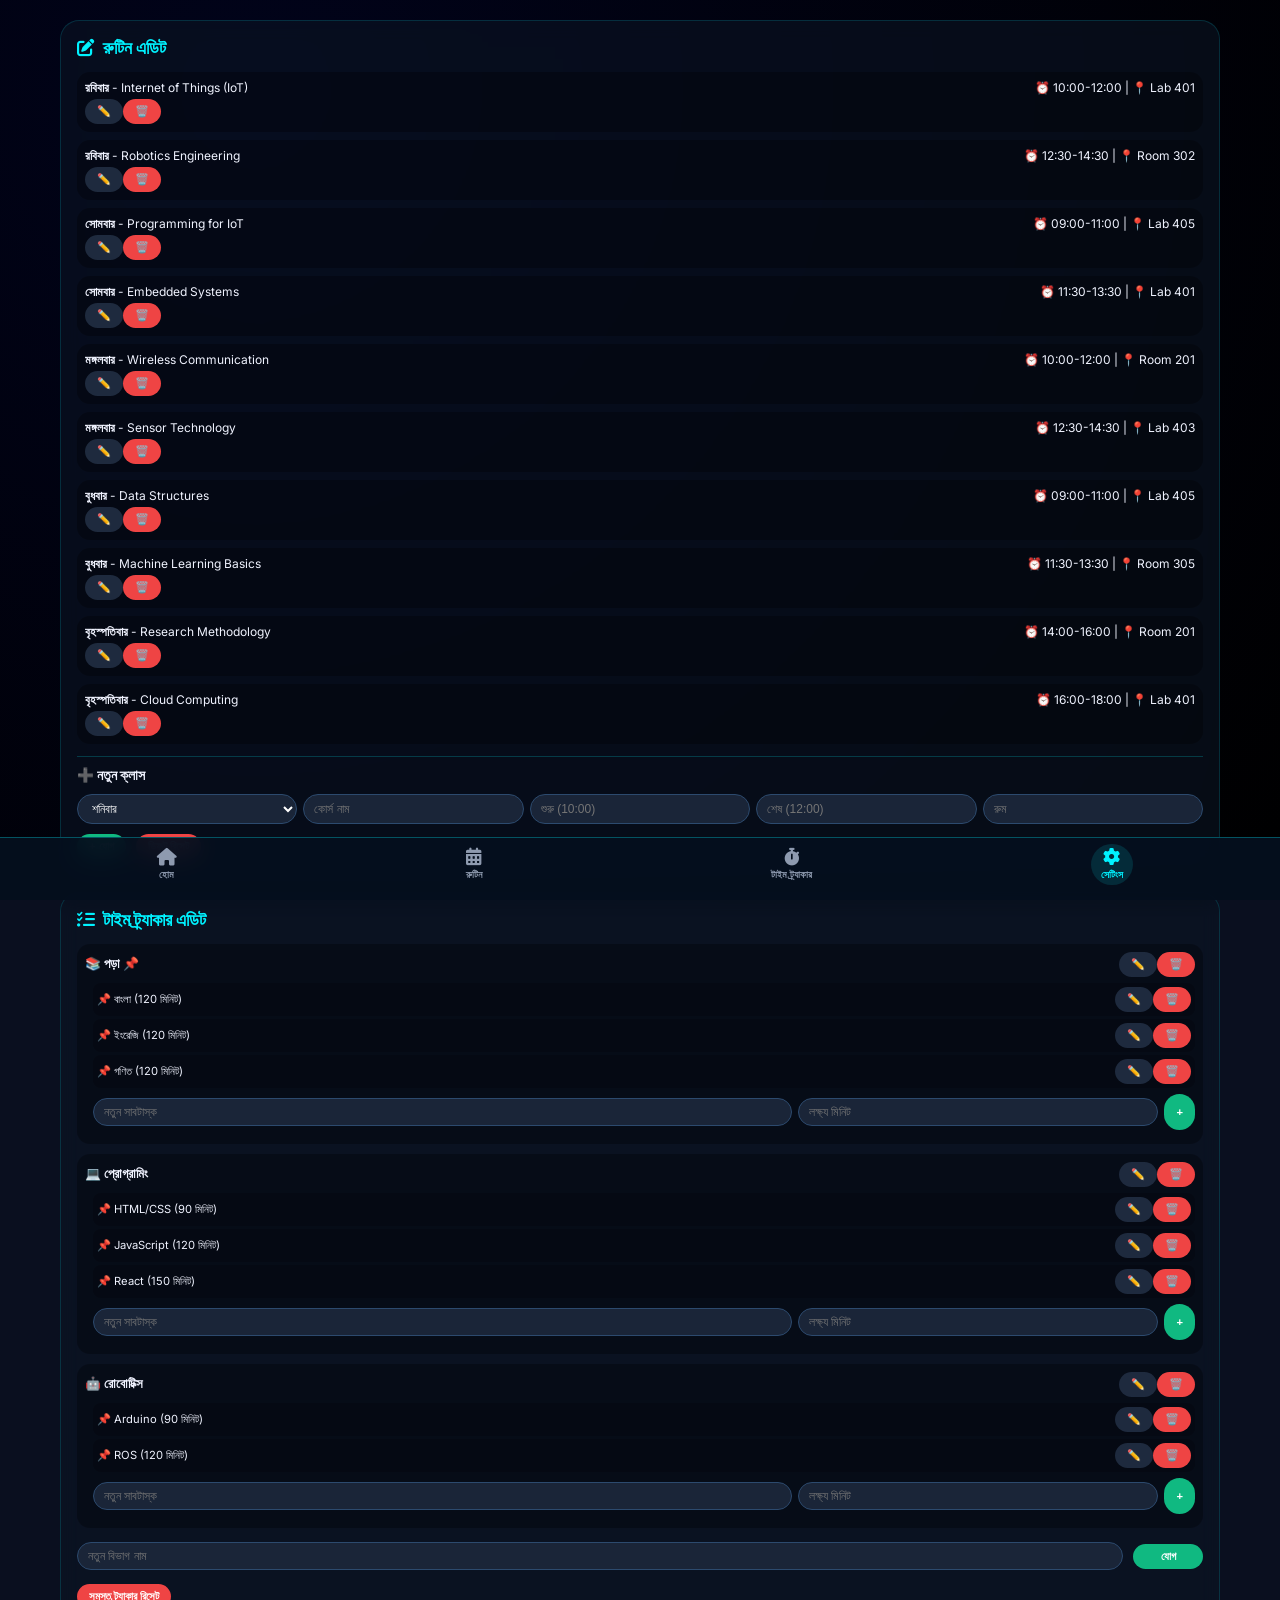
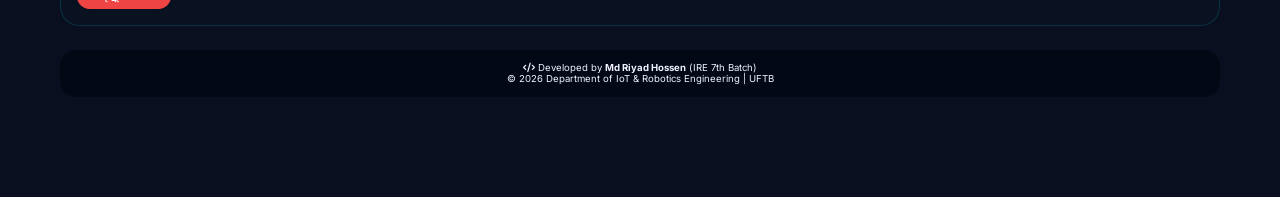
<file: settings.html>
<!DOCTYPE html>
<html lang="bn">
<head>
    <meta charset="UTF-8">
    <meta name="viewport" content="width=device-width, initial-scale=1.0, user-scalable=yes, viewport-fit=cover">
    <title>সেটিংস | IRE - IoT & Robotics Engineering</title>
    <link rel="stylesheet" href="https://cdnjs.cloudflare.com/ajax/libs/font-awesome/6.0.0-beta3/css/all.min.css">
    <link href="https://fonts.googleapis.com/css2?family=Inter:wght@300;400;500;600;700;800&family=Space+Grotesk:wght@400;500;600;700&display=swap" rel="stylesheet">
    <style>
        * { margin: 0; padding: 0; box-sizing: border-box; }
        body { background: #0a0f1f; font-family: 'Inter', 'Space Grotesk', sans-serif; color: #f0f3ff; overflow-x: hidden; padding-bottom: 80px; }
        .tech-bg { position: fixed; top: 0; left: 0; width: 100%; height: 100%; background: radial-gradient(circle at 20% 10%, #01031a, #000000); z-index: -2; }
        .container { max-width: 1200px; margin: 0 auto; padding: 20px; position: relative; z-index: 2; }
        .bottom-nav { position: fixed; bottom: 0; left: 0; right: 0; background: rgba(5,15,30,0.95); backdrop-filter: blur(12px); display: flex; justify-content: space-around; align-items: center; padding: 6px 12px 15px; border-top: 1px solid rgba(0,242,255,0.3); z-index: 100; }
        .nav-item { background: none; border: none; color: #8e9aaf; display: flex; flex-direction: column; align-items: center; gap: 3px; font-size: 0.6rem; cursor: pointer; padding: 4px 10px; border-radius: 40px; transition: 0.2s; }
        .nav-item i { font-size: 1.1rem; }
        .nav-item.active { color: #00f2ff; background: #00f2ff20; }
        .glass-card { background: rgba(10,20,35,0.6); backdrop-filter: blur(10px); border-radius: 1.2rem; padding: 1rem; margin-bottom: 1rem; border: 1px solid rgba(0,242,255,0.15); }
        .section-title { font-size: 1.1rem; font-weight: 700; margin-bottom: 0.8rem; color: #00f2ff; display: flex; align-items: center; gap: 8px; }
        .class-box { background: rgba(0,0,0,0.3); border-radius: 0.8rem; padding: 8px; margin-bottom: 8px; font-size: 0.75rem; }
        .class-info { display: flex; justify-content: space-between; align-items: center; flex-wrap: wrap; gap: 6px; margin-bottom: 4px; }
        button { background: #3b82f6; border: none; padding: 6px 12px; border-radius: 40px; font-weight: 600; color: white; cursor: pointer; font-size: 0.7rem; }
        button.secondary { background: #1e2a3e; color: #e0e5f0; }
        button.danger { background: #ef4444; }
        button.success { background: #10b981; }
        input, select { padding: 6px 10px; border-radius: 28px; border: 1px solid #2c4a6e; background: #1a2538; color: white; width: 100%; margin: 4px 0; font-size: 0.75rem; }
        .form-row { display: flex; gap: 6px; flex-wrap: wrap; margin-bottom: 6px; }
        .form-row input, .form-row select { flex: 1; min-width: 80px; }
        .goal-edit-item { background: rgba(0,0,0,0.3); border-radius: 0.8rem; padding: 8px; margin-bottom: 10px; }
        .goal-title { font-weight: 600; margin-bottom: 6px; display: flex; justify-content: space-between; align-items: center; flex-wrap: wrap; gap: 6px; font-size: 0.8rem; }
        .subtask-row { display: flex; justify-content: space-between; align-items: center; padding: 4px; margin: 3px 0; background: rgba(0,0,0,0.2); border-radius: 8px; flex-wrap: wrap; gap: 4px; font-size: 0.7rem; }
        footer { background: rgba(3,8,20,0.85); border-radius: 1rem; padding: 0.8rem; text-align: center; margin-top: 1.5rem; font-size: 0.6rem; }
        @media (max-width: 600px) { .container { padding: 12px; } }
    </style>
</head>
<body>
<div class="tech-bg"></div>
<div class="container">
    <!-- Routine Edit Section -->
    <div class="glass-card">
        <div class="section-title"><i class="fas fa-edit"></i> রুটিন এডিট</div>
        <div id="routineList"></div>
        <div class="add-class-form" style="margin-top:12px; padding-top:10px; border-top:1px solid rgba(0,242,255,0.2);">
            <h3 style="margin-bottom:6px; font-size:0.85rem;">➕ নতুন ক্লাস</h3>
            <div class="form-row">
                <select id="newDay"><option value="Saturday">শনিবার</option><option value="Sunday">রবিবার</option><option value="Monday">সোমবার</option><option value="Tuesday">মঙ্গলবার</option><option value="Wednesday">বুধবার</option><option value="Thursday">বৃহস্পতিবার</option><option value="Friday">শুক্রবার</option></select>
                <input type="text" id="newCourse" placeholder="কোর্স নাম">
                <input type="text" id="newStartTime" placeholder="শুরু (10:00)">
                <input type="text" id="newEndTime" placeholder="শেষ (12:00)">
                <input type="text" id="newRoom" placeholder="রুম">
            </div>
            <button id="addClassBtn" class="success">+ যোগ</button>
            <button id="resetRoutineBtn" class="danger" style="margin-left:6px;">ডিফল্ট রিসেট</button>
        </div>
    </div>
    <!-- Tracker Edit Section -->
    <div class="glass-card">
        <div class="section-title"><i class="fas fa-tasks"></i> টাইম ট্র্যাকার এডিট</div>
        <div id="trackerEditList"></div>
        <div style="margin-top:10px;">
            <input type="text" id="newGoalName" placeholder="নতুন বিভাগ নাম" style="width:calc(100% - 80px); display:inline-block; margin-right:6px;">
            <button id="addGoalBtn" class="success" style="width:70px;">যোগ</button>
        </div>
        <button id="resetTrackerBtn" class="danger" style="margin-top:10px;">সমস্ত ট্র্যাকার রিসেট</button>
    </div>
    <footer><i class="fas fa-code"></i> Developed by <strong>Md Riyad Hossen</strong> (IRE 7th Batch)<br>© 2026 Department of IoT & Robotics Engineering | UFTB</footer>
</div>
<div class="bottom-nav">
    <button class="nav-item" data-page="index.html"><i class="fas fa-home"></i><span>হোম</span></button>
    <button class="nav-item" data-page="routine.html"><i class="fas fa-calendar-alt"></i><span>রুটিন</span></button>
    <button class="nav-item" data-page="tracker.html"><i class="fas fa-stopwatch"></i><span>টাইম ট্র্যাকার</span></button>
    <button class="nav-item active" data-page="settings.html"><i class="fas fa-cog"></i><span>সেটিংস</span></button>
</div>
<script>
    const DEFAULT_ROUTINE = [{ day:"Sunday", dayBn:"রবিবার", course:"Internet of Things (IoT)", start_time:"10:00", end_time:"12:00", room:"Lab 401" },{ day:"Sunday", dayBn:"রবিবার", course:"Robotics Engineering", start_time:"12:30", end_time:"14:30", room:"Room 302" },{ day:"Monday", dayBn:"সোমবার", course:"Programming for IoT", start_time:"09:00", end_time:"11:00", room:"Lab 405" },{ day:"Monday", dayBn:"সোমবার", course:"Embedded Systems", start_time:"11:30", end_time:"13:30", room:"Lab 401" },{ day:"Tuesday", dayBn:"মঙ্গলবার", course:"Wireless Communication", start_time:"10:00", end_time:"12:00", room:"Room 201" },{ day:"Tuesday", dayBn:"মঙ্গলবার", course:"Sensor Technology", start_time:"12:30", end_time:"14:30", room:"Lab 403" },{ day:"Wednesday", dayBn:"বুধবার", course:"Data Structures", start_time:"09:00", end_time:"11:00", room:"Lab 405" },{ day:"Wednesday", dayBn:"বুধবার", course:"Machine Learning Basics", start_time:"11:30", end_time:"13:30", room:"Room 305" },{ day:"Thursday", dayBn:"বৃহস্পতিবার", course:"Research Methodology", start_time:"14:00", end_time:"16:00", room:"Room 201" },{ day:"Thursday", dayBn:"বৃহস্পতিবার", course:"Cloud Computing", start_time:"16:00", end_time:"18:00", room:"Lab 401" }];
    let currentRoutine = [], trackerGoals = [];
    const daysBn = { Saturday:"শনিবার", Sunday:"রবিবার", Monday:"সোমবার", Tuesday:"মঙ্গলবার", Wednesday:"বুধবার", Thursday:"বৃহস্পতিবার", Friday:"শুক্রবার" };
    function loadRoutine(){ let saved=localStorage.getItem('custom_routine'); currentRoutine=saved?JSON.parse(saved):JSON.parse(JSON.stringify(DEFAULT_ROUTINE)); renderRoutineList(); }
    function saveRoutine(){ localStorage.setItem('custom_routine',JSON.stringify(currentRoutine)); renderRoutineList(); }
    function renderRoutineList(){ let html=''; currentRoutine.forEach((item,idx)=>{ html+=`<div class="class-box"><div class="class-info"><div><strong>${daysBn[item.day]}</strong> - ${item.course}</div><div>⏰ ${item.start_time}-${item.end_time} | 📍 ${item.room}</div></div><div class="edit-buttons"><button class="secondary" onclick="editClass(${idx})">✏️</button><button class="danger" onclick="deleteClass(${idx})">🗑️</button></div></div>`; }); document.getElementById('routineList').innerHTML=html||'<p style="text-align:center;padding:10px;">কোনো ক্লাস নেই</p>'; }
    window.editClass=function(idx){ let item=currentRoutine[idx]; let nc=prompt("কোর্স নাম:",item.course), ns=prompt("শুরু:",item.start_time), ne=prompt("শেষ:",item.end_time), nr=prompt("রুম:",item.room); if(nc) item.course=nc; if(ns) item.start_time=ns; if(ne) item.end_time=ne; if(nr) item.room=nr; saveRoutine(); };
    window.deleteClass=function(idx){ if(confirm("মুছবেন?")){ currentRoutine.splice(idx,1); saveRoutine(); } };
    function addClass(){ let day=document.getElementById('newDay').value, course=document.getElementById('newCourse').value, st=document.getElementById('newStartTime').value, et=document.getElementById('newEndTime').value, rm=document.getElementById('newRoom').value; if(!course||!st||!et) return alert("সব ফিল্ড পূরণ করুন"); currentRoutine.push({day,dayBn:daysBn[day],course,start_time:st,end_time:et,room:rm||"TBA"}); saveRoutine(); document.getElementById('newCourse').value=''; document.getElementById('newStartTime').value=''; document.getElementById('newEndTime').value=''; document.getElementById('newRoom').value=''; }
    function resetRoutine(){ if(confirm("ডিফল্ট রুটিনে রিসেট করবেন?")){ currentRoutine=JSON.parse(JSON.stringify(DEFAULT_ROUTINE)); saveRoutine(); } }
    function initDefaultTracker(){ return [{ id:101, name:"📚 পড়া", pinned:true, subtasks:[{ id:1011, name:"বাংলা", loggedSeconds:0, targetMinutes:120 },{ id:1012, name:"ইংরেজি", loggedSeconds:0, targetMinutes:120 },{ id:1013, name:"গণিত", loggedSeconds:0, targetMinutes:120 }] },{ id:102, name:"💻 প্রোগ্রামিং", pinned:false, subtasks:[{ id:1021, name:"HTML/CSS", loggedSeconds:0, targetMinutes:90 },{ id:1022, name:"JavaScript", loggedSeconds:0, targetMinutes:120 },{ id:1023, name:"React", loggedSeconds:0, targetMinutes:150 }] },{ id:103, name:"🤖 রোবোটিক্স", pinned:false, subtasks:[{ id:1031, name:"Arduino", loggedSeconds:0, targetMinutes:90 },{ id:1032, name:"ROS", loggedSeconds:0, targetMinutes:120 }] }]; }
    function loadTracker(){ let saved=localStorage.getItem('subtask_tracker'); trackerGoals=saved?JSON.parse(saved):initDefaultTracker(); renderTrackerList(); }
    function saveTracker(){ localStorage.setItem('subtask_tracker',JSON.stringify(trackerGoals)); renderTrackerList(); }
    function renderTrackerList(){ let html=''; trackerGoals.forEach((g,gIdx)=>{ html+=`<div class="goal-edit-item"><div class="goal-title"><span><strong>${g.name}</strong> ${g.pinned?'📌':''}</span><div><button class="secondary" onclick="editGoal(${gIdx})">✏️</button><button class="danger" onclick="deleteGoal(${gIdx})">🗑️</button></div></div><div style="margin-left:8px;">`; g.subtasks.forEach((s,sIdx)=>{ html+=`<div class="subtask-row"><span>📌 ${s.name} (${s.targetMinutes} মিনিট)</span><div><button class="secondary" onclick="editSubtask(${gIdx},${sIdx})">✏️</button><button class="danger" onclick="deleteSubtask(${gIdx},${sIdx})">🗑️</button></div></div>`; }); html+=`<div class="form-row" style="margin-top:6px;"><input type="text" id="newSubName-${gIdx}" placeholder="নতুন সাবটাস্ক" style="flex:2;"><input type="number" id="newSubTarget-${gIdx}" placeholder="লক্ষ্য মিনিট" style="width:80px;"><button class="success" onclick="addSubtask(${gIdx})">+</button></div></div></div>`; }); document.getElementById('trackerEditList').innerHTML=html||'<p>কোনো বিভাগ নেই</p>'; }
    window.editGoal=function(idx){ let n=prompt("নতুন নাম:",trackerGoals[idx].name); if(n){ trackerGoals[idx].name=n; saveTracker(); } };
    window.deleteGoal=function(idx){ if(confirm(`"${trackerGoals[idx].name}" মুছবেন?`)){ trackerGoals.splice(idx,1); saveTracker(); } };
    window.editSubtask=function(gIdx,sIdx){ let s=trackerGoals[gIdx].subtasks[sIdx]; let nn=prompt("নতুন নাম:",s.name); let nt=parseInt(prompt("লক্ষ্য মিনিট:",s.targetMinutes)); if(nn) s.name=nn; if(nt>0) s.targetMinutes=nt; saveTracker(); };
    window.deleteSubtask=function(gIdx,sIdx){ if(confirm("সাবটাস্ক মুছবেন?")){ trackerGoals[gIdx].subtasks.splice(sIdx,1); saveTracker(); } };
    window.addSubtask=function(gIdx){ let name=document.getElementById(`newSubName-${gIdx}`)?.value; let target=parseInt(document.getElementById(`newSubTarget-${gIdx}`)?.value); if(name&&target>0){ trackerGoals[gIdx].subtasks.push({id:Date.now(),name,loggedSeconds:0,targetMinutes:target}); saveTracker(); document.getElementById(`newSubName-${gIdx}`).value=''; document.getElementById(`newSubTarget-${gIdx}`).value=''; }else alert("সঠিক নাম ও লক্ষ্য দিন"); };
    function addNewGoal(){ let name=document.getElementById('newGoalName').value; if(name){ trackerGoals.push({id:Date.now(),name,pinned:false,subtasks:[]}); saveTracker(); document.getElementById('newGoalName').value=''; }else alert("বিভাগের নাম দিন"); }
    function resetAllTracker(){ if(confirm("সমস্ত ট্র্যাকার ডাটা রিসেট করবেন?")){ localStorage.removeItem('subtask_tracker'); localStorage.removeItem('subtask_logs'); localStorage.removeItem('selected_subtask'); trackerGoals=initDefaultTracker(); saveTracker(); } }
    document.getElementById('addClassBtn')?.addEventListener('click',addClass);
    document.getElementById('resetRoutineBtn')?.addEventListener('click',resetRoutine);
    document.getElementById('addGoalBtn')?.addEventListener('click',addNewGoal);
    document.getElementById('resetTrackerBtn')?.addEventListener('click',resetAllTracker);
    document.querySelectorAll('.nav-item').forEach(btn=>{ btn.addEventListener('click',()=>{ let page=btn.getAttribute('data-page'); if(page&&page!=='settings.html') window.location.href=page; }); });
    loadRoutine(); loadTracker();
</script>
</body>
</html>
</file>
